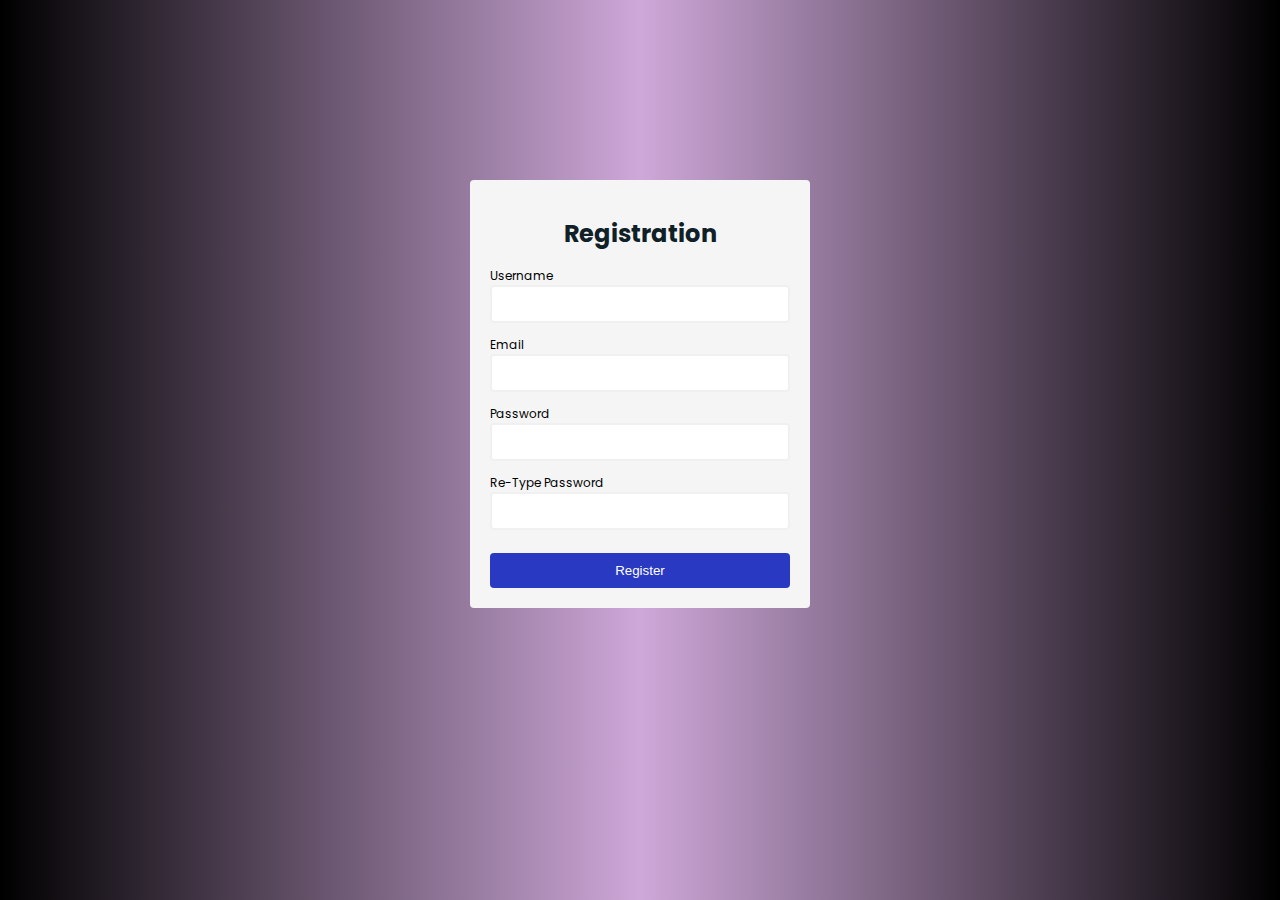
<file: Task 4/index.html>
<html lang="en">
<head>
    <meta charset="UTF-8">
    <meta http-equiv="X-UA-Compatible" content="IE=edge">
    <meta name="viewport" content="width=device-width, initial-scale=1.0">
    <title>Form Validation</title>
    <link rel="preconnect" href="https://fonts.googleapis.com">
    <link rel="preconnect" href="https://fonts.gstatic.com" crossorigin>
    <link href="https://fonts.googleapis.com/css2?family=Poppins:wght@400;700&display=swap" rel="stylesheet">
    <link rel="stylesheet" href="vallidateform.css">
    <script defer src="validateform.js"></script>
</head>
<body>
    <div class="container">
        <form id="form" action="/">
            <h1>Registration</h1>
            <div class="input-control">
                <label for="username">Username</label>
                <input id="username" name="username" type="text">
                <div class="error"></div>
            </div>
            <div class="input-control">
                <label for="email">Email</label>
                <input id="email" name="email" type="text">
                <div class="error"></div>
            </div>
            <div class="input-control">
                <label for="password">Password</label>
                <input id="password"name="password" type="password">
                <div class="error"></div>
            </div>
            <div class="input-control">
                <label for="password2">Re-Type Password</label>
                <input id="password2"name="password2" type="password">
                <div class="error"></div>
            </div>
            <button type="submit">Register</button>
        </form>
    </div>
</body>
</html>
</file>
<file: Task 4/vallidateform.css>
body {
    background: linear-gradient(to right, #000000, #cea8d9, #000000);
    font-family: 'Poppins', sans-serif;
}
#form {
    width: 300px;
    margin: 20vh auto 0 auto;
    padding: 20px;
    background-color: whitesmoke;
    border-radius: 4px;
    font-size: 12px;
}
#form h1 {
    color: #0f2027;
    text-align: center;
}
#form button {
    padding: 10px;
    margin-top: 10px;
    width: 100%;
    color: white;
    background-color: rgb(41, 57, 194);
    border: none;
    border-radius: 4px;
}
.input-control {
    display: flex;
    flex-direction: column;
}
.input-control input {
    border: 2px solid #f0f0f0;
	border-radius: 4px;
	display: block;
	font-size: 12px;
	padding: 10px;
	width: 100%;
}
.input-control input:focus {
    outline: 0;
}
.input-control.success input {
    border-color: #09c372;
}
.input-control.error input {
    border-color: #ff3860;
}
.input-control .error {
    color: #ff3860;
    font-size: 9px;
    height: 13px;
}
</file>
